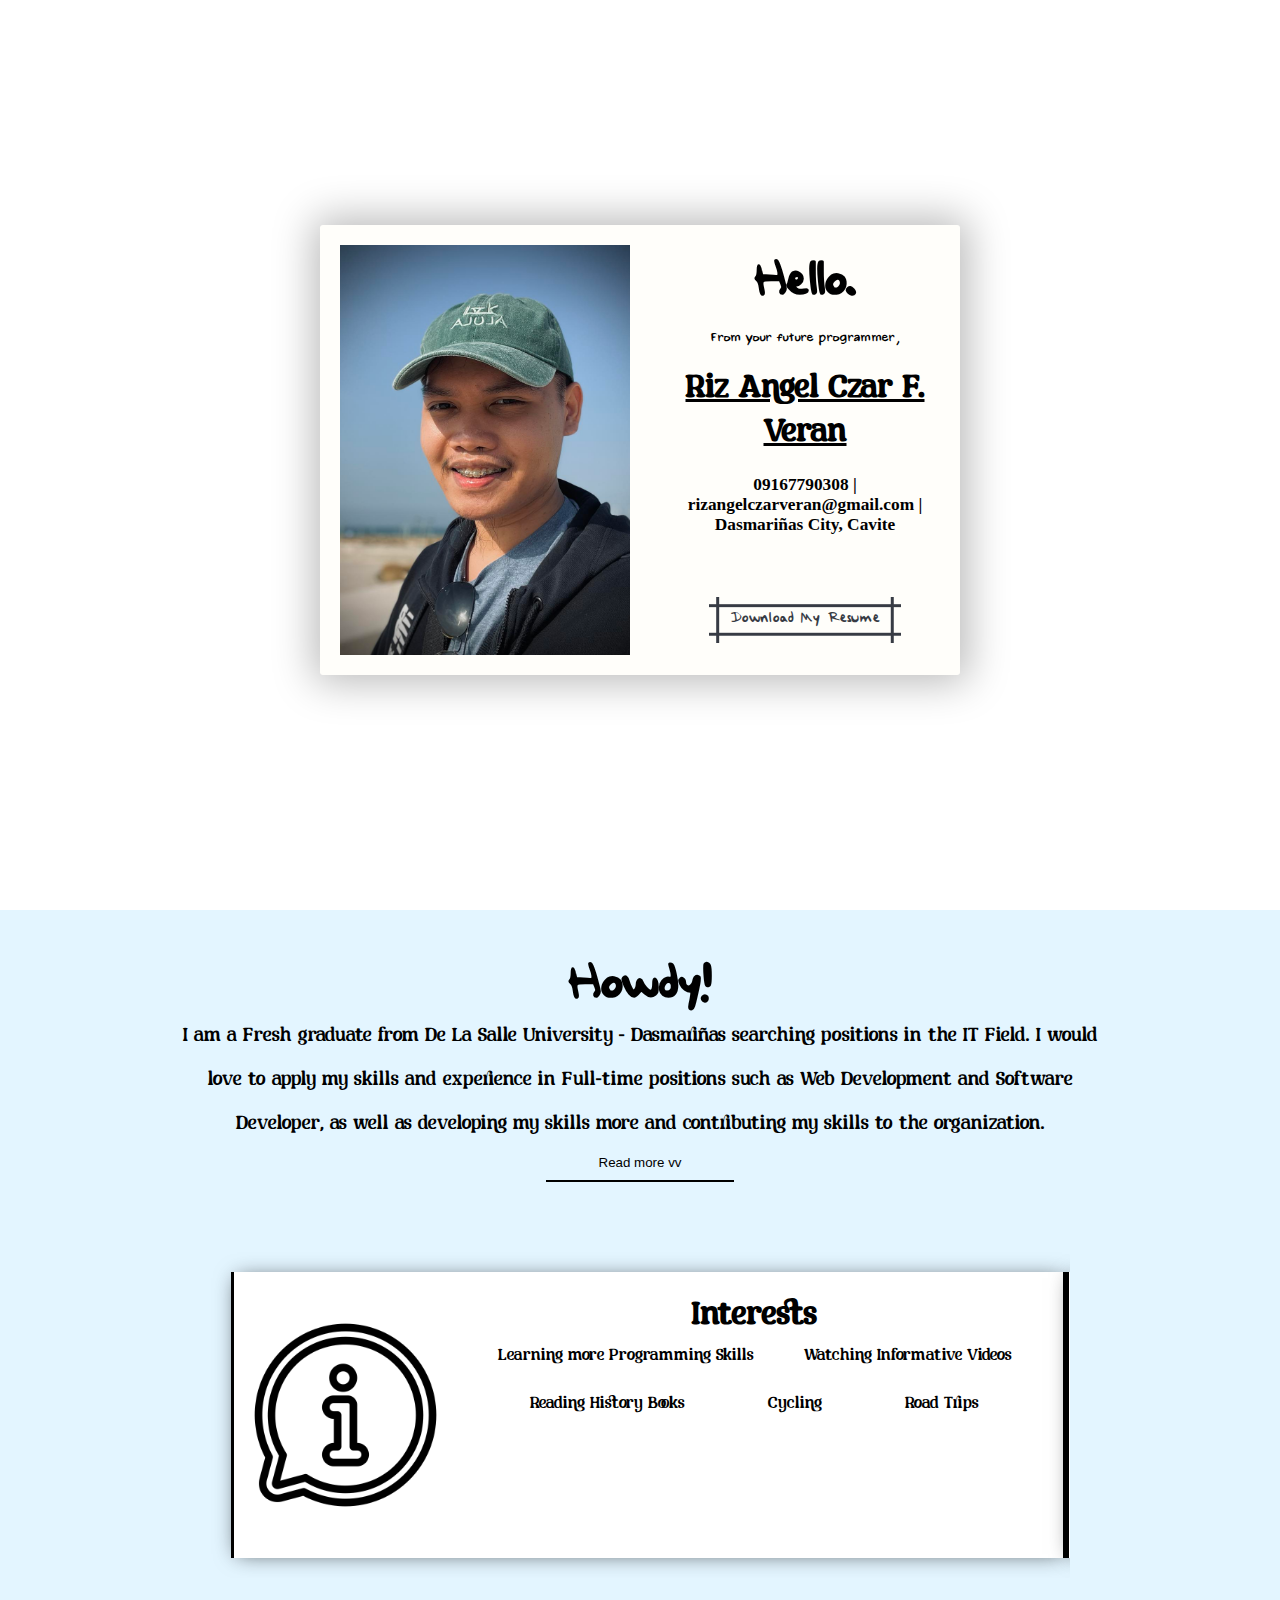
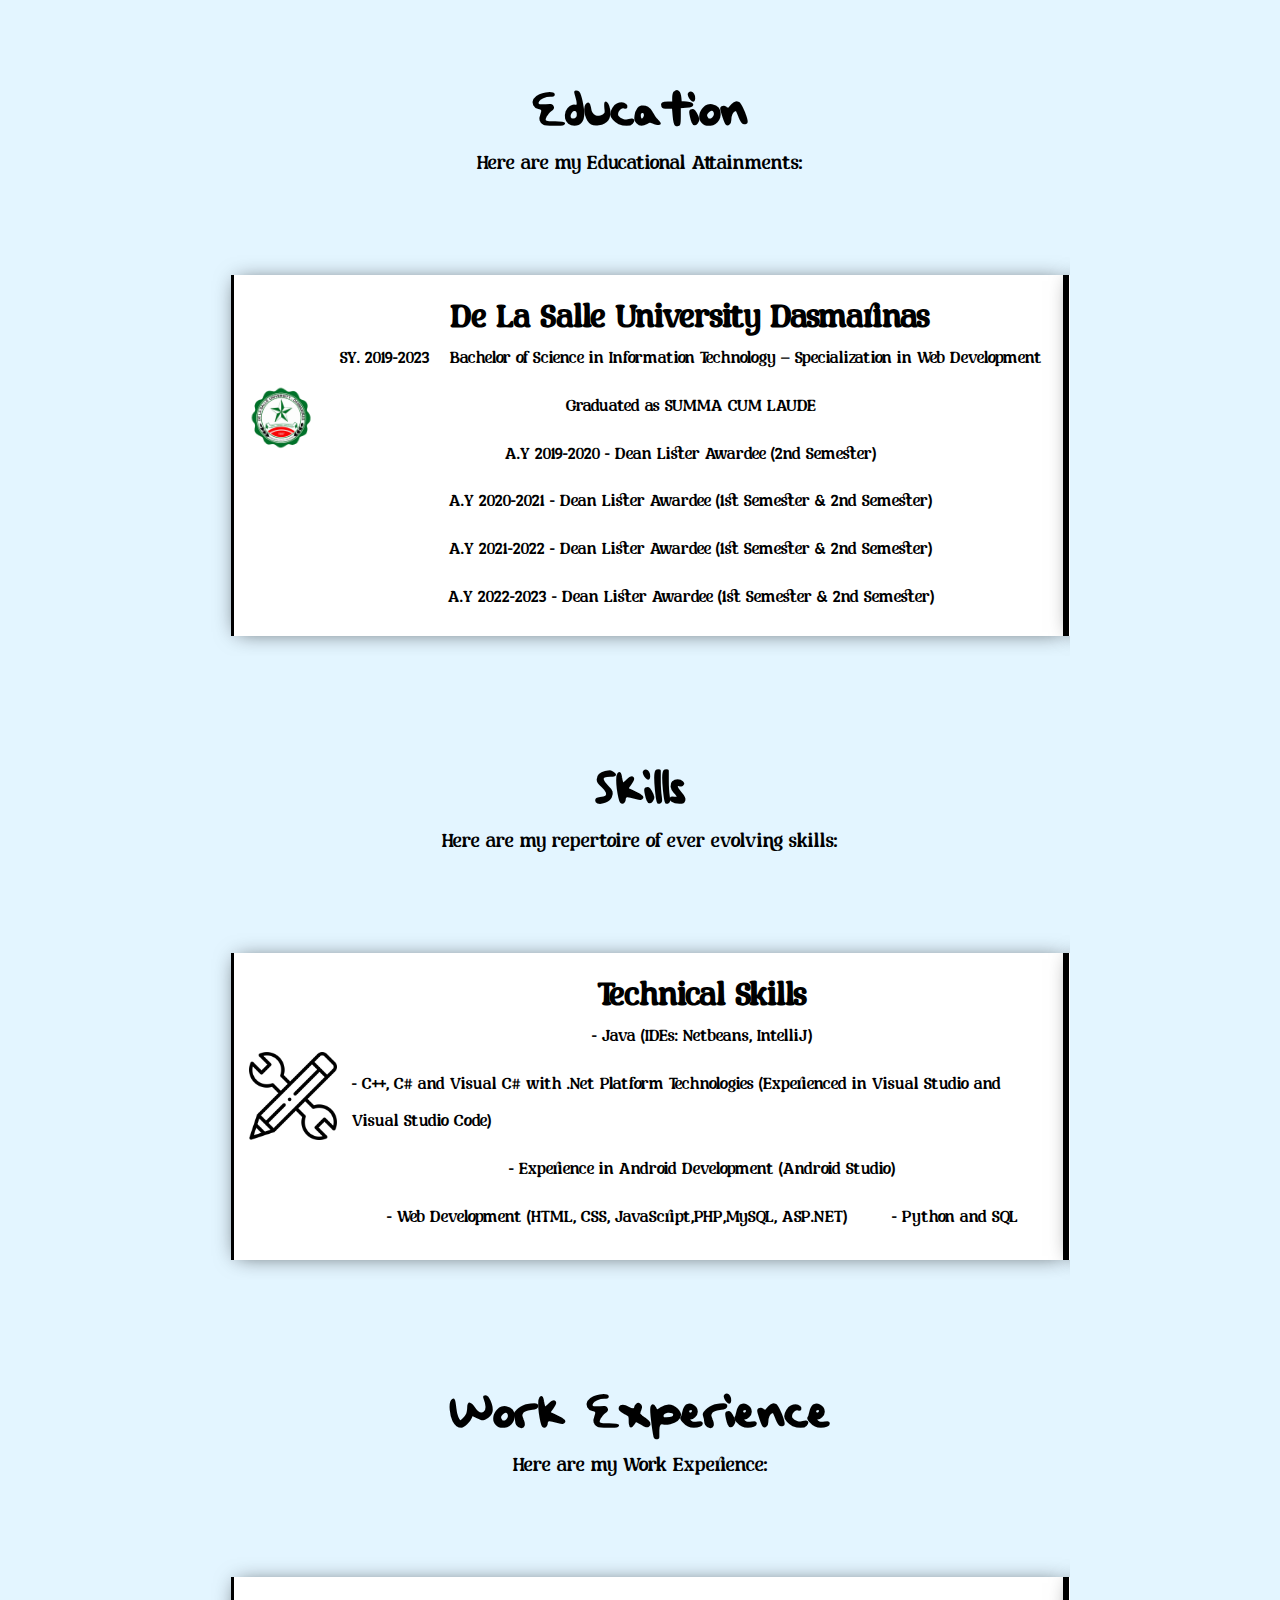
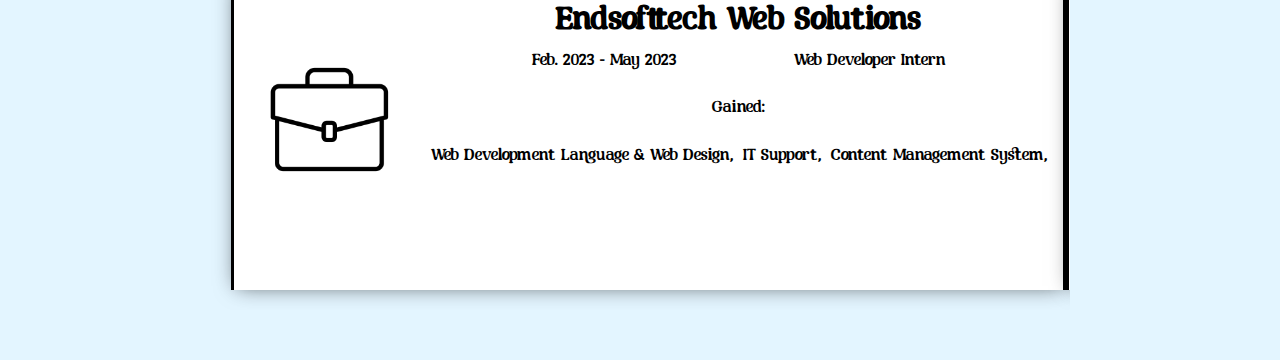
<file: index.html>
<!DOCTYPE html>
<html>

<head>
  <meta charset="utf-8">
  <meta name="viewport" content="width=device-width">
  <title>Riz Angel Veran - Portfolio</title>
  <link rel="icon" type="image/x-icon" href="media/heropic.ico">
  <link href="style.css" rel="stylesheet" type="text/css" />
  <script src="https://code.jquery.com/jquery-3.5.1.min.js"></script>
</head>

<body>

  <div class="main">

    <div class="polaroid1">

      <div class="polImg">
        <img class="myIMG2" src="media/heropic.jpg"></img>
      </div>
      <div class="polDesc">
        <h4 class="hs"> Hello. </h4>
        <h6 class="hs6" id="wordss"> From your future programmer,</h6>
        <h1 class="parh"><u>Riz Angel Czar F. Veran</u> </h1>
        <h6 style="font-size: 13pt;text-align: center;">09167790308 | rizangelczarveran@gmail.com | <br>Dasmariñas City,
          Cavite</h6>

        <a href="media/Riz-Angel-Veran-Curriculum-Vitae-Updated.pdf"
          download="Riz-Angel-Veran-Curriculum-Vitae-Updated.pdf">
          <button class="resumeBut"> Download My Resume</button>
        </a>
      </div>
    </div>


  </div>

  <!-- info-->
  <div class="infoPane">

    <div class="per">
      <!-- Content inside the .per div -->
    </div>

    <section id="aboutMe" class="aboutMe">
      <div class="aboutMe-content">
        <h2 class="hs1">Howdy!</h2>
        <p class="par1">I am a Fresh graduate from De La Salle University - Dasmariñas searching positions in the IT
          Field. I would love to apply my skills and experience in Full-time positions such as Web Development and
          Software Developer, as well as developing my skills more and contributing my skills to the organization.
          <span id="dots"></span><span id="more"><br>I am
            very open to other IT related positions which are not related to Web Development/Software Developer as I
            believe that my skills can be beneficial to all roles.</span>
        </p>
        <button onclick="readMore()" id="readMore">Read more vv</button>
      </div>
      <div class="slider1">
        <div class="slide" id="slide-1">
          <div class="polIcon"><img class="myIMG2" src="media/info.png"></img></div>
          <div class="polDisp">
            <h1 class="parh">Interests</h1>
            <ul class="polDispul">
              <li class="polDispul">Learning more Programming Skills</li>
              <li class="polDispul">Watching Informative Videos</li>
              <li class="polDispul">Reading History Books</li>
              <li class="polDispul">Cycling</li>
              <li class="polDispul">Road Trips</li>
            </ul>
          </div>
        </div>
        <div class="slide" id="slide-2">
          <div class="polIcon"><img class="myIMG2" src="media/add.png"></img></div>
          <div class="polDisp">
            <h1 class="parh">Likes</h1>

            <ul>
              <li>Music Artists:
                <ul>
                  <li>Taylor Swift,</li>
                  <li>Viviz,</li>
                  <li>Ethel Cain,</li>
                  <li>Carly Rae Jepsen</li>
                </ul>
              </li>
            </ul>
            <ul>
              <li>Movies:
                <ul>
                  <li>Dead Poets Society,</li>
                  <li>Luca,</li>
                  <li>Titanic,</li>
                  <li>Le Mans 1955</li>
                </ul>
              </li>
            </ul>
          </div>
        </div>
        <div class="slide" id="slide-3">
          <div class="polIcon"><img class="myIMG2" src="media/workingon.png"></img></div>
          <div class="polDisp">
            <h1 class="parh">Currently Working on..</h1>
            <ul>
              <li>Stay Tuned! ....</li>
            </ul>

          </div>
        </div>

      </div>

    </section>
    <section id="education" class="education">
      <div class="education-content">
        <h2 class="hs1">Education</h2>
        <p class="par1">Here are my Educational Attainments: </p>
      </div>

      <div class="slider1">
        <div class="slide" id="slide-1">
          <div class="polIcon"><img class="myIMG2" src="media/dlsud.png"></img></div>
          <div class="polDisp">
            <h1 class="parh">De La Salle University Dasmarinas</h1>
            <ul>
              <li>SY. 2019-2023</li>
              <li>Bachelor of Science in Information Technology – Specialization in Web
                Development</li>
              <li>Graduated as SUMMA CUM LAUDE
                <ul>
                  <li>A.Y 2019-2020 - Dean Lister Awardee (2nd Semester)</li>
                  <li>A.Y 2020-2021 - Dean Lister Awardee (1st Semester & 2nd Semester)</li>
                  <li>A.Y 2021-2022 - Dean Lister Awardee (1st Semester & 2nd Semester)</li>
                  <li>A.Y 2022-2023 - Dean Lister Awardee (1st Semester & 2nd Semester)</li>
                </ul>
              </li>
            </ul>
          </div>
        </div>
        <div class="slide" id="slide-2">
          <div class="polIcon"><img class="myIMG2" src="media/pcu.png"></img></div>
          <div class="polDisp">
            <h1 class="parh">Philippine Christian University Dasmarinas</h1>
            <ul>
              <li>SY. 2017-2019</li>
              <li>Grade 11-12, Technical Vocational Track</li>
              <li>Graduated with Honors
              </li>
            </ul>
          </div>
        </div>

      </div>

    </section>
    <section id="skills" class="skills">
      <div class="skills-content">
        <h2 class="hs1">Skills</h2>
        <p class="par1">Here are my repertoire of ever evolving skills: </p>

      </div>
      <div class="slider1">
        <div class="slide" id="slide-1">
          <div class="polIcon"><img class="myIMG2" src="media/pencil.png"></img></div>
          <div class="polDisp">
            <h1 class="parh">Technical Skills</h1>
            <ul class="polDispul">
              <li class="polDispul">- Java (IDEs: Netbeans, IntelliJ)
              </li>
              <li class="polDispul">- C++, C# and Visual C# with .Net Platform Technologies (Experienced
                in Visual Studio and Visual Studio Code)</li>
              <li class="polDispul">- Experience in Android Development (Android Studio)</li>
              <li class="polDispul">- Web Development (HTML, CSS, JavaScript,PHP,MySQL, ASP.NET)
              </li>
              <li class="polDispul">- Python and SQL</li>
            </ul>
          </div>
        </div>
        <div class="slide" id="slide-2">
          <div class="polIcon"><img class="myIMG2" src="media/pencil.png"></img></div>
          <div class="polDisp">
            <ul class="polDispul">
              <li class="polDispul">- Experience in Content Management Systems (WordPress)
              </li>
              <li class="polDispul">- Microsoft Office (Word, PowerPoint, Excel, etc.)</li>
              <li class="polDispul">- Experience in UNIX System and Windows Server Environment
              </li>
              <li class="polDispul">- Familiar and has experience in IT, Technical Support and QA Testing
              </li>
              <li class="polDispul">- Experience in Adobe Creative Suite (Photoshop, Animator),
                Video Editing Tools (Capcut, IMovie, Filmora) and, Design Tools
                (Figma)</li>
            </ul>
          </div>
        </div>
        <div class="slide" id="slide-3">
          <div class="polIcon"><img class="myIMG2" src="media/soft.png"></img></div>
          <div class="polDisp">
            <h1 class="parh">Personal Skills</h1>
            <ul class="polDispul">
              <li class="polDispul">- Well versed and very interested in learning the ins and outs of the
                industry.
              </li>
              <li class="polDispul">- Critical Thinker and Creative minded</li>
              <li class="polDispul">- Extremely Collaborative and an amiable Team Worker
              </li>
              <li class="polDispul">- Willing and receptive with mentorship and feedback.
              </li>
            </ul>

          </div>
        </div>

      </div>
    </section>
    <section id="Work_Experience" class="workex">
      <div class="work-content">
        <h2 class="hs1">Work Experience</h2>
        <p class="par1">Here are my Work Experience: </p>

      </div>
      
      <div class="slider1">
        <div class="slide" id="slide-1">
          <div class="polIcon"><img class="myIMG2" src="media/job.png"></img></div>
          <div class="polDisp">
            <h1 class="parh">Endsofttech Web Solutions</h1>
            <ul>
              <li>Feb. 2023 - May 2023</li>
              <li>Web Developer Intern</li>
              <li>Gained:
                <ul>
                  <li>Web Development Language & Web Design,</li>
                  <li>IT
                    Support,</li>
                  <li>Content
                    Management System,</li>
                </ul>
              </li>
            </ul>

          </div>
        </div>
        <div class="slide" id="slide-2">
          <div class="polIcon"><img class="myIMG2" src="media/job.png"></img></div>
          <div class="polDisp">
            <h1 class="parh">Creotech Philippines</h1>
            <ul>
              <li>Feb. 2023 - May 2023</li>
              <li>Quality Assurance Personnel</li>
              <li>Awarded Best In Work Immersion Award</li>
              <li>Gained:
                <ul>
                  <li>Ins and out of equipment manufacturing,</li>
                  <li>Communication Skills,</li>
                  <li>Team Leadership,</li>
                  <li>Social Skills,</li>
                </ul>
              </li>
            </ul>
          </div>
        </div>

      </div>
    </section>


  </div>
  <script src="script.js" type="text/javascript"></script>

</body>

</html>
</file>
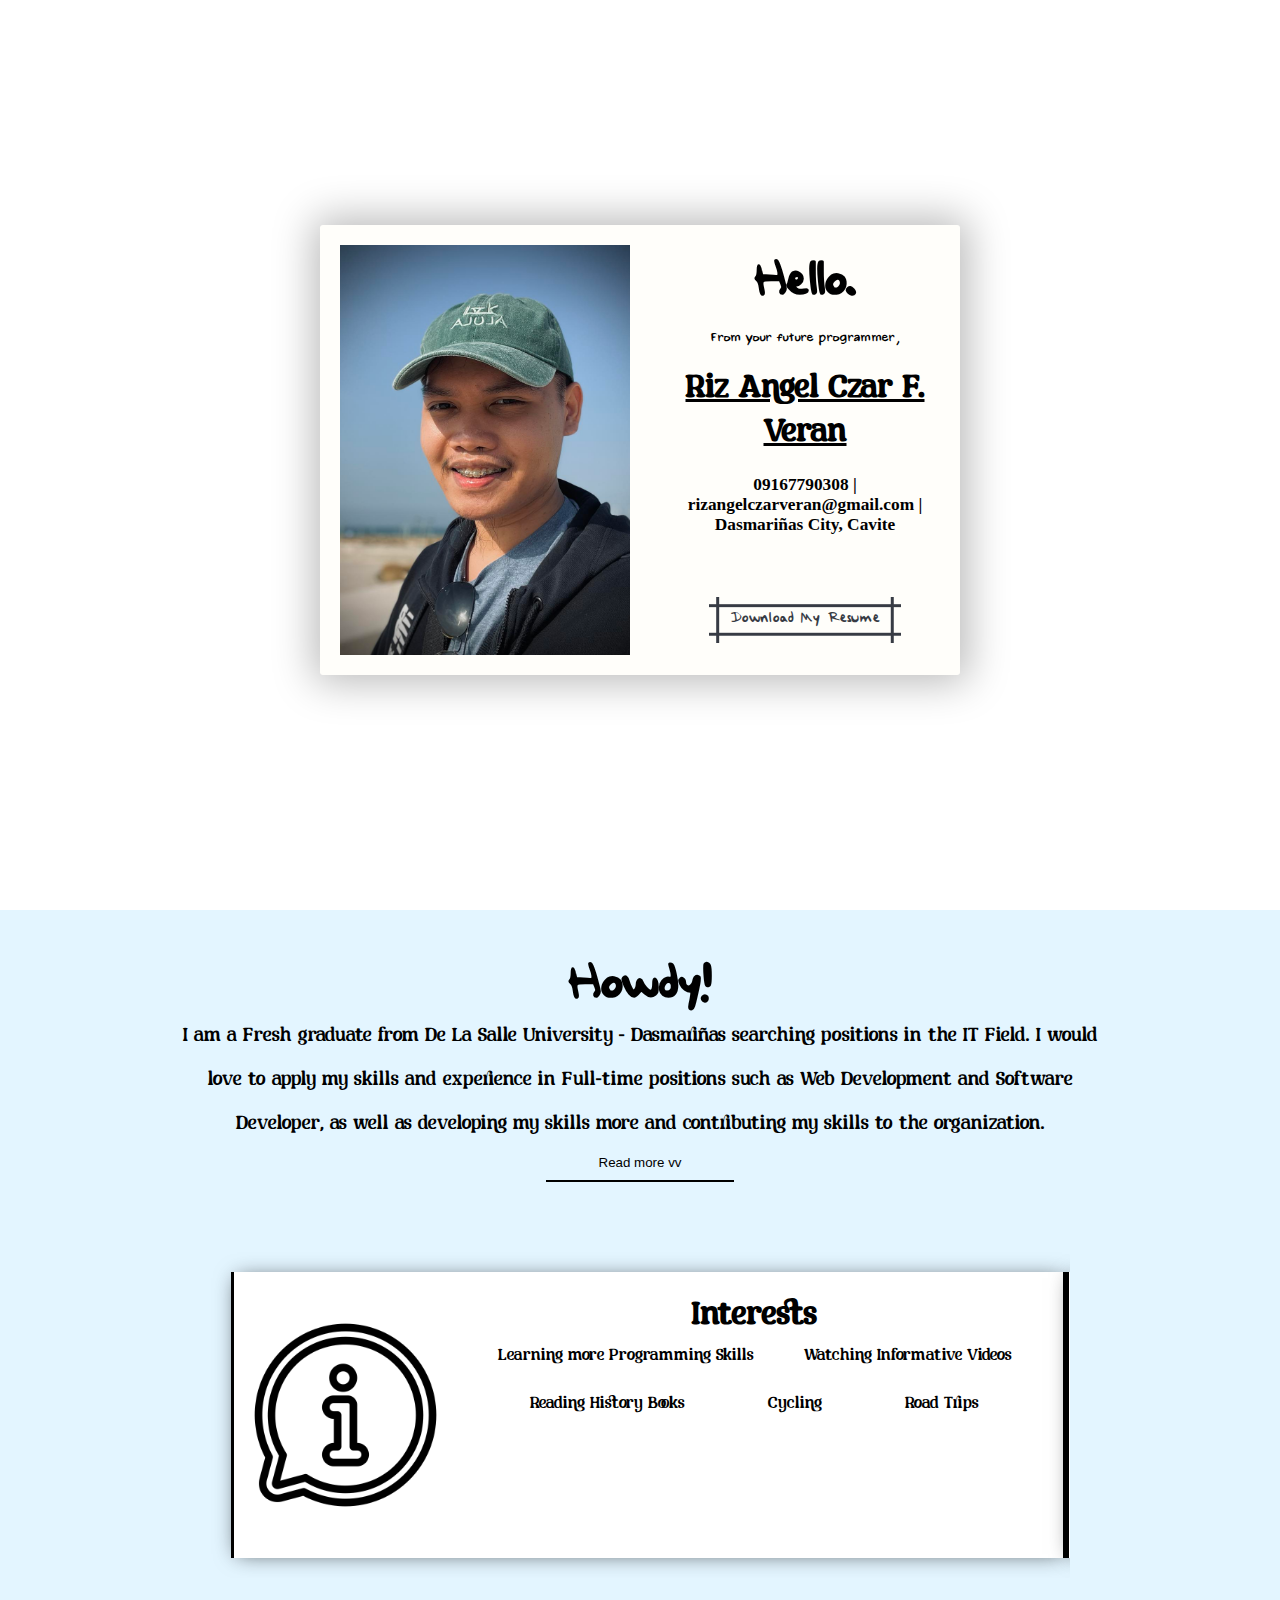
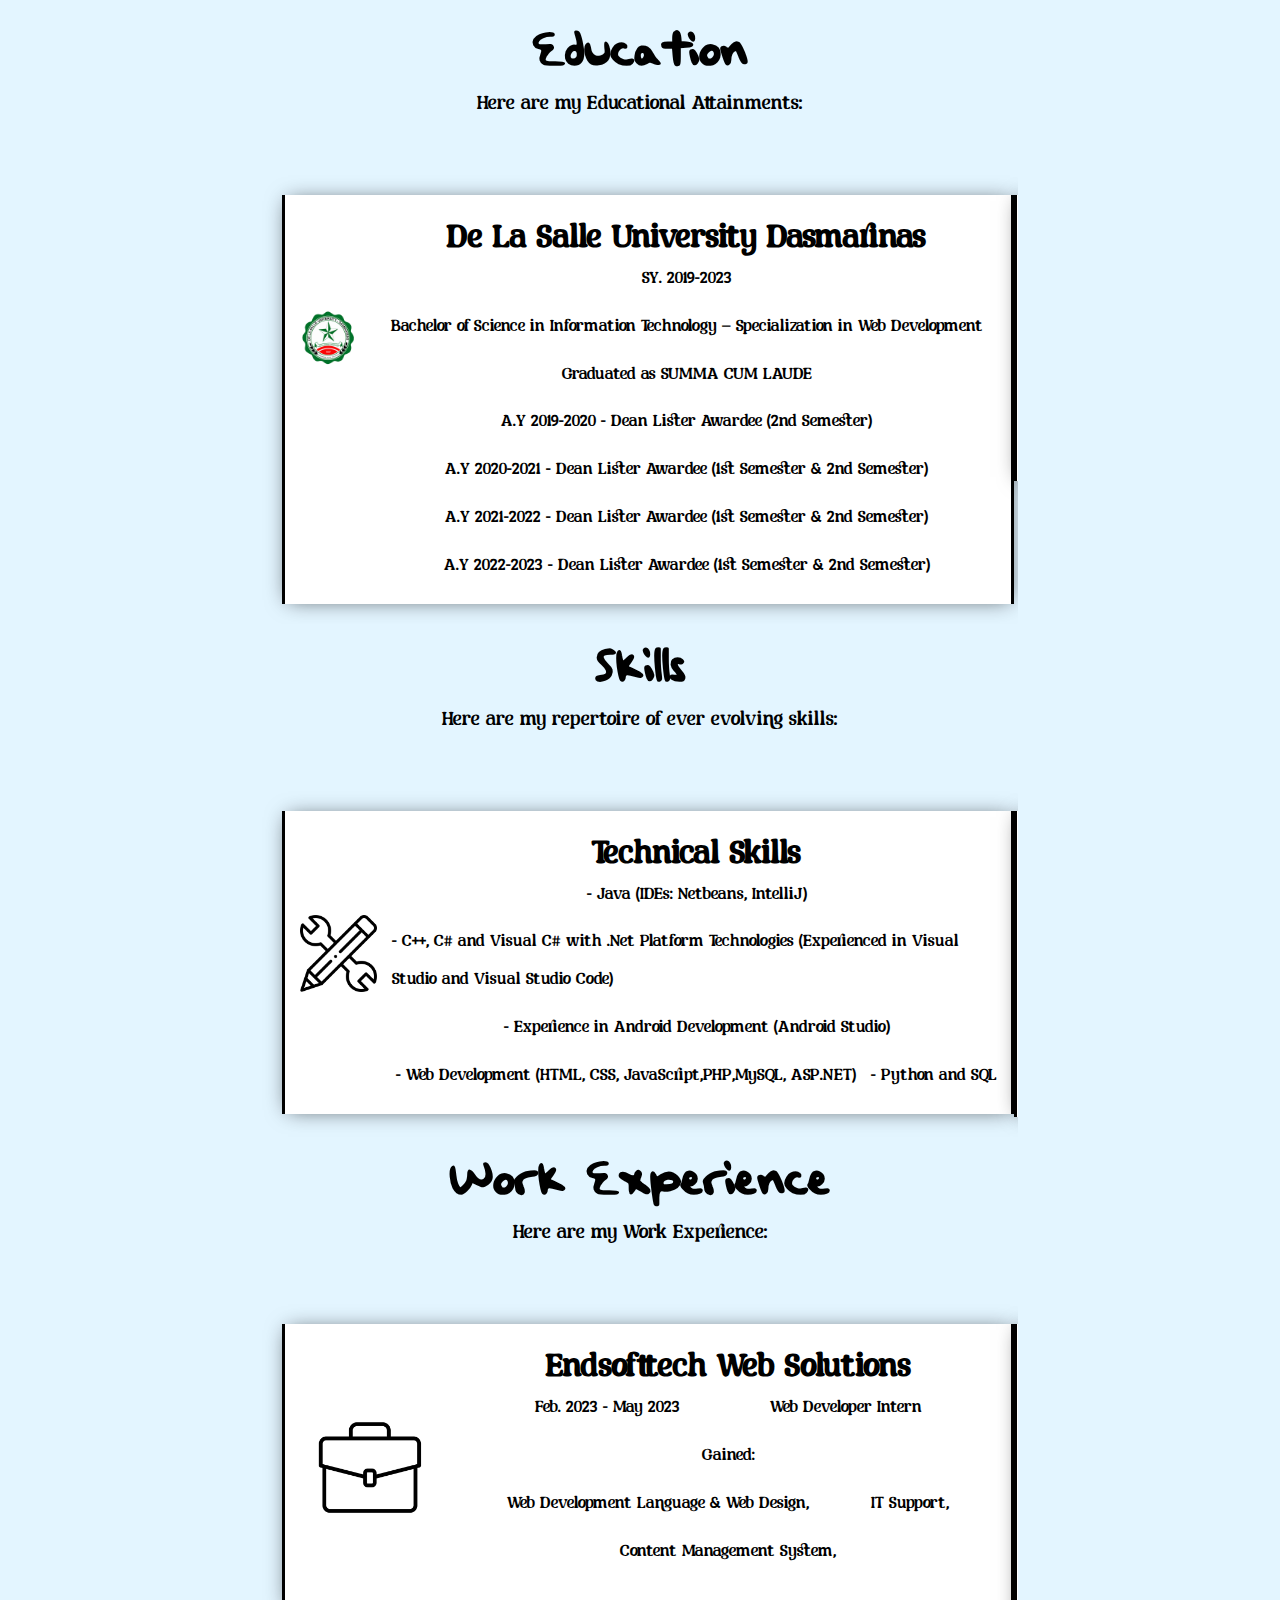
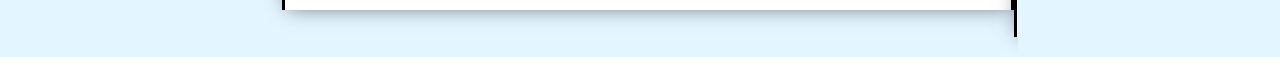
<file: myportfolio/index.html>
<!DOCTYPE html>
<html>

<head>
  <meta charset="utf-8">
  <meta name="viewport" content="width=device-width">
  <title>Riz Angel Veran - Portfolio</title>
  <link href="style.css" rel="stylesheet" type="text/css" />
  <script src="https://code.jquery.com/jquery-3.5.1.min.js"></script>
</head>

<body>

  <div class="main">

    <div class="polaroid1">

      <div class="polImg">
        <img class="myIMG2" src="media/heropic.jpg"></img>
      </div>
      <div class="polDesc">
        <h4 class="hs"> Hello. </h4>
        <h6 class="hs6" id="wordss"> From your future programmer,</h6>
        <h1 class="parh"><u>Riz Angel Czar F. Veran</u> </h1>
        <h6 style="font-size: 13pt;text-align: center;">09167790308 | rizangelczarveran@gmail.com | <br>Dasmariñas City,
          Cavite</h6>

        <a href="media/Riz-Angel-Veran-Curriculum-Vitae-Updated.pdf"
          download="Riz-Angel-Veran-Curriculum-Vitae-Updated.pdf">
          <button class="resumeBut"> Download My Resume</button>
        </a>
      </div>
    </div>


  </div>

  <!-- info-->
  <div class="infoPane">

    <div class="per">
      <!-- Content inside the .per div -->
    </div>

    <section id="aboutMe" class="aboutMe">
      <div class="aboutMe-content">
        <h2 class="hs1">Howdy!</h2>
        <p class="par1">I am a Fresh graduate from De La Salle University - Dasmariñas searching positions in the IT
          Field. I would love to apply my skills and experience in Full-time positions such as Web Development and
          Software Developer, as well as developing my skills more and contributing my skills to the organization.
          <span id="dots"></span><span id="more"><br>I am
            very open to other IT related positions which are not related to Web Development/Software Developer as I
            believe that my skills can be beneficial to all roles.</span>
        </p>
        <button onclick="readMore()" id="readMore">Read more vv</button>
      </div>
      <div class="slider1">
        <div class="slide" id="slide-1">
          <div class="polIcon"><img class="myIMG2" src="media/info.png"></img></div>
          <div class="polDisp">
            <h1 class="parh">Interests</h1>
            <ul class="polDispul">
              <li class="polDispul">Learning more Programming Skills</li>
              <li class="polDispul">Watching Informative Videos</li>
              <li class="polDispul">Reading History Books</li>
              <li class="polDispul">Cycling</li>
              <li class="polDispul">Road Trips</li>
            </ul>
          </div>
        </div>
        <div class="slide" id="slide-2">
          <div class="polIcon"><img class="myIMG2" src="media/add.png"></img></div>
          <div class="polDisp">
            <h1 class="parh">Likes</h1>

            <ul>
              <li>Music Artists:
                <ul>
                  <li>Taylor Swift,</li>
                  <li>Viviz,</li>
                  <li>Ethel Cain,</li>
                  <li>Carly Rae Jepsen</li>
                </ul>
              </li>
            </ul>
            <ul>
              <li>Movies:
                <ul>
                  <li>Dead Poets Society,</li>
                  <li>Luca,</li>
                  <li>Titanic,</li>
                  <li>Le Mans 1955</li>
                </ul>
              </li>
            </ul>
          </div>
        </div>
        <div class="slide" id="slide-3">
          <div class="polIcon"><img class="myIMG2" src="media/workingon.png"></img></div>
          <div class="polDisp">
            <h1 class="parh">Currently Working on..</h1>
            <ul>
              <li>Stay Tuned! ....</li>
            </ul>

          </div>
        </div>

      </div>

    </section>
    <section id="education" class="education">
      <div class="education-content">
        <h2 class="hs1">Education</h2>
        <p class="par1">Here are my Educational Attainments: </p>

        <div class="slider1">
          <div class="slide" id="slide-1">
            <div class="polIcon"><img class="myIMG2" src="media/dlsud.png"></img></div>
            <div class="polDisp">
              <h1 class="parh">De La Salle University Dasmarinas</h1>
              <ul>
                <li>SY. 2019-2023</li>
                <li>Bachelor of Science in Information Technology – Specialization in Web
                  Development</li>
                <li>Graduated as SUMMA CUM LAUDE
                  <ul>
                    <li>
                      A.Y 2019-2020 - Dean Lister Awardee (2nd Semester)</li>
                    <li>
                      A.Y 2020-2021 - Dean Lister Awardee (1st Semester & 2nd Semester)</li>
                    <li>
                      A.Y 2021-2022 - Dean Lister Awardee (1st Semester & 2nd Semester)</li>
                    <li>
                      A.Y 2022-2023 - Dean Lister Awardee (1st Semester & 2nd Semester)</li>
                  </ul>
                </li>
              </ul>
            </div>
          </div>
          <div class="slide" id="slide-2">
            <div class="polIcon"><img class="myIMG2" src="media/pcu.png"></img></div>
            <div class="polDisp">
              <h1 class="parh">Philippine Christian University Dasmarinas</h1>
              <ul>
                <li>SY. 2017-2019</li>
                <li>Grade 11-12, Technical Vocational Track</li>
                <li>Graduated with Honors
                </li>
              </ul>
            </div>
          </div>

        </div>
      </div>

    </section>
    <section id="skills" class="skills">
      <div class="skills-content">
        <h2 class="hs1">Skills</h2>
        <p class="par1">Here are my repertoire of ever evolving skills: </p>
        <div class="slider1">
          <div class="slide" id="slide-1">
            <div class="polIcon"><img class="myIMG2" src="media/pencil.png"></img></div>
            <div class="polDisp">
              <h1 class="parh">Technical Skills</h1>
              <ul class="polDispul">
                <li class="polDispul">- Java (IDEs: Netbeans, IntelliJ)
                </li>
                <li class="polDispul">- C++, C# and Visual C# with .Net Platform Technologies (Experienced
                  in Visual Studio and Visual Studio Code)</li>
                <li class="polDispul">- Experience in Android Development (Android Studio)</li>
                <li class="polDispul">- Web Development (HTML, CSS, JavaScript,PHP,MySQL, ASP.NET)
                </li>
                <li class="polDispul">- Python and SQL</li>
              </ul>
            </div>
          </div>
          <div class="slide" id="slide-2">
            <div class="polIcon"><img class="myIMG2" src="media/pencil.png"></img></div>
            <div class="polDisp">
              <ul class="polDispul">
                <li class="polDispul">- Experience in Content Management Systems (WordPress)
                </li>
                <li class="polDispul">- Microsoft Office (Word, PowerPoint, Excel, etc.)</li>
                <li class="polDispul">- Experience in UNIX System and Windows Server Environment
                </li>
                <li class="polDispul">- Familiar and has experience in IT, Technical Support and QA Testing
                </li>
                <li class="polDispul">- Experience in Adobe Creative Suite (Photoshop, Animator),
                  Video Editing Tools (Capcut, IMovie, Filmora) and, Design Tools
                  (Figma)</li>
              </ul>
            </div>
          </div>
          <div class="slide" id="slide-3">
            <div class="polIcon"><img class="myIMG2" src="media/soft.png"></img></div>
            <div class="polDisp">
              <h1 class="parh">Personal Skills</h1>
              <ul class="polDispul">
                <li class="polDispul">- Well versed and very interested in learning the ins and outs of the
                  industry.
                </li>
                <li class="polDispul">- Critical Thinker and Creative minded</li>
                <li class="polDispul">- Extremely Collaborative and an amiable Team Worker
                </li>
                <li class="polDispul">- Willing and receptive with mentorship and feedback.
                </li>
              </ul>

            </div>
          </div>

        </div>
      </div>
    </section>
    <section id="Work_Experience" class="workex">
      <div class="work-content">
        <h2 class="hs1">Work Experience</h2>
        <p class="par1">Here are my Work Experience: </p>

        <div class="slider1">
          <div class="slide" id="slide-1">
            <div class="polIcon"><img class="myIMG2" src="media/job.png"></img></div>
            <div class="polDisp">
              <h1 class="parh">Endsofttech Web Solutions</h1>
              <ul>
                <li>Feb. 2023 - May 2023</li>
                <li>Web Developer Intern</li>
                <li>Gained:
                  <ul>
                    <li>Web Development Language & Web Design,</li>
                    <li>IT
                      Support,</li>
                    <li>Content
                      Management System,</li>
                  </ul>
                </li>
              </ul>

            </div>
          </div>
          <div class="slide" id="slide-2">
            <div class="polIcon"><img class="myIMG2" src="media/job.png"></img></div>
            <div class="polDisp">
              <h1 class="parh">Creotech Philippines</h1>
              <ul>
                <li>Feb. 2023 - May 2023</li>
                <li>Quality Assurance Personnel</li>
                <li>Awarded Best In Work Immersion Award</li>
                <li>Gained:
                  <ul>
                    <li>Ins and out of equipment manufacturing,</li>
                    <li>Communication Skills,</li>
                    <li>Team Leadership,</li>
                    <li>Social Skills,</li>
                  </ul>
                </li>
              </ul>
            </div>
          </div>

        </div>
      </div>
    </section>
    <!-- 
    <section id="contact">      
      <div class="aboutMe-content">
      <h2 class="hs1">Contact Me</h2>
      <p class="par1">: </p>
    </div></section>
-->

  </div>
  <script src="script.js" type="text/javascript"></script>

</body>

</html>
</file>
<file: style.css>
/*html {
  height: 100%;
  width: 100%;
  margin: 0;
  padding: 0 !important;
}*/
* {
  margin: 0;
  padding: 0;
}

@font-face {
  font-family: "minguwest";
  src: url(Minguwest-mL6G2.ttf);
}

@font-face {
  font-family: "1989font";
  src: url(tayfont.ttf);
}

@font-face {
  font-family: "alt1989font";
  src: url(tayfontalt.ttf);
}

@font-face {
  font-family: "raigarh";
  src: url(Raigarh-Regular.ttf);
}

@font-face {
  font-family: "raigarhmed";
  src: url(Raigarh-Medium.ttf);
}

@font-face {
  font-family: "raigarhbold";
  src: url(Raigarh-Bold.ttf);
}

/*parallax*/
.main {
  background-image: url("https://images-origin.wallwiz.link/589330c1199baa000134951e_1");

  width: 100%;
  height: 100vh;

  background-attachment: fixed;
  background-position: center;
  background-repeat: no-repeat;
  background-size: cover;
  display: flex;
  justify-content: center;
  align-items: center;
}

/*parallax end*/

.infoPane {

  background-color: #e3f5ff;
  height: 100%;
}


/*nav end*/


.hs1 {
  text-align: center;
  font-family: '1989font', serif;
  font-size: 40pt;
}

.hs6 {
  text-align: center;
  font-family: 'alt1989font', serif;
}

.hs {
  text-align: center;
  font-family: '1989font', serif;
  font-size: 40pt;
}

.aboutMe,
.education,
.skills,
.workex {
  padding: 50px;
  margin-top: 10px;
  margin-left: 5px;
  margin-right: 5px;
  display: flex;
  flex-direction: column;
  align-items: center;
}

.aboutMe-content,
.education-content,
.skills-content,
.work-content {
  padding-left: 10%;
  padding-right: 10%;
  margin-bottom: 20px;
  display: flex;
  flex-direction: column;
  align-items: center;
}

/* CSS */
.resumeBut {
  font-family: '1989font', serif;
  --b: 3px;
  --s: .45em;
  --color: #373B44;
  margin-top: 40px;
  padding: calc(.5em + var(--s)) calc(.9em + var(--s));
  color: var(--color);
  --_p: var(--s);
  background:
    conic-gradient(from 90deg at var(--b) var(--b), #0000 90deg, var(--color) 0) var(--_p) var(--_p)/calc(100% - var(--b) - 2*var(--_p)) calc(100% - var(--b) - 2*var(--_p));
  transition: .3s linear, color 0s, background-color 0s;
  outline: var(--b) solid #0000;
  outline-offset: .6em;
  font-size: 16px;

  border: 0;

  user-select: none;
  -webkit-user-select: none;
  touch-action: manipulation;
}

.resumeBut:hover,
.resumeBut:focus-visible {
  --_p: 0px;
  outline-color: var(--color);
  outline-offset: .05em;
  cursor: pointer;
}

.resumeBut:active {
  background: var(--color);
  color: #fff;
}

.parh {
  text-align: center;
  font-size: 25pt;
  font-family: 'minguwest', serif;
  line-height: 44px;
}

.par1 {
  text-align: center;
  font-size: 15pt;
  font-family: 'minguwest', serif;
  line-height: 44px;
}

#more {
  display: none;
  margin: 20px;
}

#readMore {
  width: 20%;
  background: none;
  border-left: none;
  border-right: none;
  border-top: none;
  padding-top: 10px;
  padding-bottom: 10px;
  color: black;
}

#readMore:hover {
  background-color: #b8c2c7;
  border-radius: 10px;
  transition: 0.3s;
  cursor: pointer;
}



.polaroid1 {
  background-color: #fffefa;
  border-radius: 3px;
  width: 50%;
  height: 50vh;
  display: flex;
  box-shadow: 1px 0px 42px 7px rgba(0, 0, 0, 0.28);

}

.polImg {
  height: auto;
  width: 50%;
  padding: 20px;

}

.polImg img {
  width: 100%;
  height: 100%;
  object-fit: cover;
  box-shadow: 0 0 500px rgba(0, 0, 0, 0.9) inset;
}


/*media query to disable flex*/
.polDesc {
  width: 50%;
  padding: 10px;
  display: flex;
  flex-direction: column;
  align-items: center;
  justify-content: space-evenly;
}

.slider1 {
  margin-top: 50px;
  width: 70%;
  height: 100%;
  background-color: #e3f5ff;
  display: flex;
  overflow-x: auto;
  padding: 20px 20px;

}

.slide {
  width: 100%;
  height: auto;
  flex-shrink: 0;
  background-color: white;
  border-left-style: solid;
  border-right-style: solid;
  display: flex;
  padding: 10px 0px 10px 10px;
  box-shadow: 1px 1px 20px -5px rgba(0, 0, 0, 0.65);

}

.polIcon {
  width: 256px;
  height: 256px;
  padding: 5px 5px 5px 5px;
}

.polIcon img {
  width: 100%;
  height: 100%;
  object-fit: contain;

}

.polDisp {
  padding: 10px 10px 10px 10px;
  display: flex;
  flex-direction: column;
  align-items: center;
}

.polDisp ul,
li {
  font-family: 'minguwest', serif;
  font-size: 13pt;
  line-height: 1cm;
  display: flex;
  flex-direction: row;
  flex-wrap: wrap;
  justify-content: space-evenly;
  gap: 10px
}


@media screen and (max-width: 768px) {
  .par1 {
    font-size: 0.5cm;

    text-align: justify;
    text-justify: auto;
  }

  .aboutMe-content {
    padding-left: 5%;
    padding-right: 5%;
    margin-bottom: 20px;

  }

  #readMore {
    width: 80%;
    font-size: 10pt;
  }

  .polaroid1 {
    padding: 0%;
    display: block;
    height: 80vh;
    width: 80%;
  }

  .hs1 {
    font-size: 54pt;
  }

  .hs {
    font-size: 18pt;
  }

  .polImg {
    height: 50%;
    width: 85%;
    padding: 20px;
  }

  .polDesc {
    width: 93%;
  }

  .resumeBut {
    margin-top: 0px;
  }

  .polIcon {
    width: 64px;
    height: 64px;
    padding: 10px 10px 10px 10px;
    display: flex;

  }

  .polIcon img {
    width: 100%;
    height: 100%;
    object-fit: cover;

  }

  .slide {
    flex-direction: column;
    align-items: center;
  }
}
</file>
<file: myportfolio/style.css>
/*html {
  height: 100%;
  width: 100%;
  margin: 0;
  padding: 0 !important;
}*/
* {
  margin: 0;
  padding: 0;
}

@font-face {
  font-family: "minguwest";
  src: url(Minguwest-mL6G2.ttf);
}

@font-face {
  font-family: "1989font";
  src: url(tayfont.ttf);
}

@font-face {
  font-family: "alt1989font";
  src: url(tayfontalt.ttf);
}

@font-face {
  font-family: "raigarh";
  src: url(Raigarh-Regular.ttf);
}

@font-face {
  font-family: "raigarhmed";
  src: url(Raigarh-Medium.ttf);
}

@font-face {
  font-family: "raigarhbold";
  src: url(Raigarh-Bold.ttf);
}

/*parallax*/
.main {
  background-image: url("https://images-origin.wallwiz.link/589330c1199baa000134951e_1");

  width: 100%;
  height: 100vh;

  background-attachment: fixed;
  background-position: center;
  background-repeat: no-repeat;
  background-size: cover;
  display: flex;
  justify-content: center;
  align-items: center;
}

/*parallax end*/

.infoPane {

  background-color: #e3f5ff;
  height: 100%;
}


/*nav end*/


.hs1 {
  text-align: center;
  font-family: '1989font', serif;
  font-size: 40pt;
}

.hs6 {
  text-align: center;
  font-family: 'alt1989font', serif;
}

.hs {
  text-align: center;
  font-family: '1989font', serif;
  font-size: 40pt;
}

.aboutMe,
education,
skills,
workex {
  padding: 50px;
  margin-top: 10px;
  margin-left: 5px;
  margin-right: 5px;
  display: flex;
  flex-direction: column;
  align-items: center;
}

.aboutMe-content,
.education-content,
.skills-content,
.work-content {
  padding-left: 10%;
  padding-right: 10%;
  margin-bottom: 20px;
  display: flex;
  flex-direction: column;
  align-items: center;
}

/* CSS */
.resumeBut {
  font-family: '1989font', serif;
  --b: 3px;
  --s: .45em;
  --color: #373B44;
  margin-top: 40px;
  padding: calc(.5em + var(--s)) calc(.9em + var(--s));
  color: var(--color);
  --_p: var(--s);
  background:
    conic-gradient(from 90deg at var(--b) var(--b), #0000 90deg, var(--color) 0) var(--_p) var(--_p)/calc(100% - var(--b) - 2*var(--_p)) calc(100% - var(--b) - 2*var(--_p));
  transition: .3s linear, color 0s, background-color 0s;
  outline: var(--b) solid #0000;
  outline-offset: .6em;
  font-size: 16px;

  border: 0;

  user-select: none;
  -webkit-user-select: none;
  touch-action: manipulation;
}

.resumeBut:hover,
.resumeBut:focus-visible {
  --_p: 0px;
  outline-color: var(--color);
  outline-offset: .05em;
  cursor: pointer;
}

.resumeBut:active {
  background: var(--color);
  color: #fff;
}

.parh {
  text-align: center;
  font-size: 25pt;
  font-family: 'minguwest', serif;
  line-height: 44px;
}

.par1 {
  text-align: center;
  font-size: 15pt;
  font-family: 'minguwest', serif;
  line-height: 44px;
}

#more {
  display: none;
  margin: 20px;
}

#readMore {
  width: 20%;
  background: none;
  border-left: none;
  border-right: none;
  border-top: none;
  padding-top: 10px;
  padding-bottom: 10px;
  color: black;
}

#readMore:hover {
  background-color: #b8c2c7;
  border-radius: 10px;
  transition: 0.3s;
  cursor: pointer;
}



.polaroid1 {
  background-color: #fffefa;
  border-radius: 3px;
  width: 50%;
  height: 50vh;
  display: flex;
  box-shadow: 1px 0px 42px 7px rgba(0, 0, 0, 0.28);

}

.polImg {
  height: auto;
  width: 50%;
  padding: 20px;

}

.polImg img {
  width: 100%;
  height: 100%;
  object-fit: cover;
  box-shadow: 0 0 500px rgba(0, 0, 0, 0.9) inset;
}


/*media query to disable flex*/
.polDesc {
  width: 50%;
  padding: 10px;
  display: flex;
  flex-direction: column;
  align-items: center;
  justify-content: space-evenly;
}

.slider1 {
  margin-top: 50px;
  width: 70%;
  height: 100%;
  background-color: #e3f5ff;
  display: flex;
  overflow-x: auto;
  padding: 20px 20px;

}

.slide {
  width: 100%;
  height: 100%;
  flex-shrink: 0;
  background-color: white;
  border-left-style: solid;
  border-right-style: solid;
  display: flex;
  padding: 10px 0px 10px 10px;
  box-shadow: 1px 1px 20px -5px rgba(0, 0, 0, 0.65);

}

.polIcon {
  width: 256px;
  height: 256px;
  padding: 5px 5px 5px 5px;
}

.polIcon img {
  width: 100%;
  height: 100%;
  object-fit: contain;

}

.polDisp {
  padding: 10px 10px 10px 10px;
  display: flex;
  flex-direction: column;
  align-items: center;
}

.polDisp ul,
li {
  font-family: 'minguwest', serif;
  font-size: 13pt;
  line-height: 1cm;
  display: flex;
  flex-direction: row;
  flex-wrap: wrap;
  justify-content: space-evenly;
  gap: 10px
}


@media screen and (max-width: 768px) {
  .par1 {
    font-size: 0.5cm;

    text-align: justify;
    text-justify: auto;
  }

  .aboutMe-content {
    padding-left: 5%;
    padding-right: 5%;
    margin-bottom: 20px;

  }

  #readMore {
    width: 80%;
    font-size: 10pt;
  }

  .polaroid1 {
    padding: 0%;
    display: block;
    height: 70vh;
    width: 80%;
  }

  .hs1 {
    font-size: 54pt;
  }

  .hs {
    font-size: 18pt;
  }

  .polImg {
    height: 50%;
    width: 85%;
    padding: 20px;
  }

  .polDesc {
    width: 93%;
  }

  .resumeBut {
    margin-top: 0px;
  }

  .polIcon {
    width: 64px;
    height: 64px;
    padding: 10px 10px 10px 10px;
    display: flex;

  }

  .polIcon img {
    width: 100%;
    height: 100%;
    object-fit: cover;

  }

  .slide {
    flex-direction: column;
    align-items: center;
  }
}
</file>
